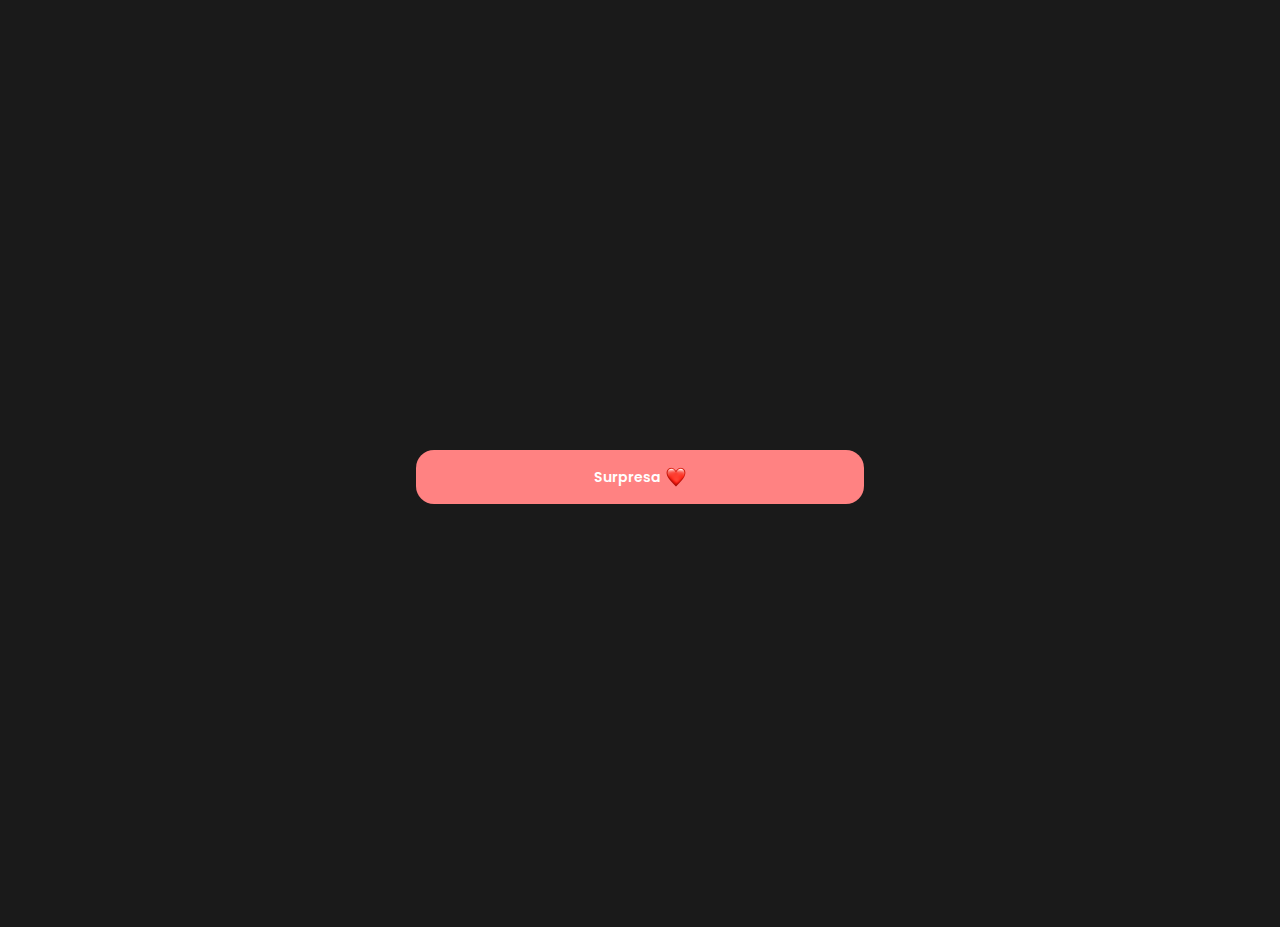
<file: index.html>
<!DOCTYPE html>
<html lang="pt-br">
<head>
    <meta charset="UTF-8" />
    <meta name="viewport" content="width=device-width, initial-scale=1.0" />
    <link rel="shortcut icon" href="img/heart.png" />
    <title>Icaro & Nathaly</title>
    <link
      href="https://cdn.jsdelivr.net/npm/bootstrap@5.3.3/dist/css/bootstrap.min.css"
      rel="stylesheet"
      integrity="sha384-QWTKZyjpPEjISv5WaRU9OFeRpok6YctnYmDr5pNlyT2bRjXh0JMhjY6hW+ALEwIH"
      crossorigin="anonymous"
    />
    <link rel="stylesheet" href="style.css" />
    <script
      src="https://cdn.jsdelivr.net/npm/bootstrap@5.3.3/dist/js/bootstrap.bundle.min.js"
      integrity="sha384-YvpcrYf0tY3lHB60NNkmXc5s9fDVZLESaAA55NDzOxhy9GkcIdslK1eN7N6jIeHz"
      crossorigin="anonymous"
    ></script>
    <script src="script.js" defer></script>
  </head>
<body>
    <div class="surpresa container">
      <a href="home.html" id="button">Surpresa<img src="img/heart.png"></a>
    </div>
</body>
</html>
</file>
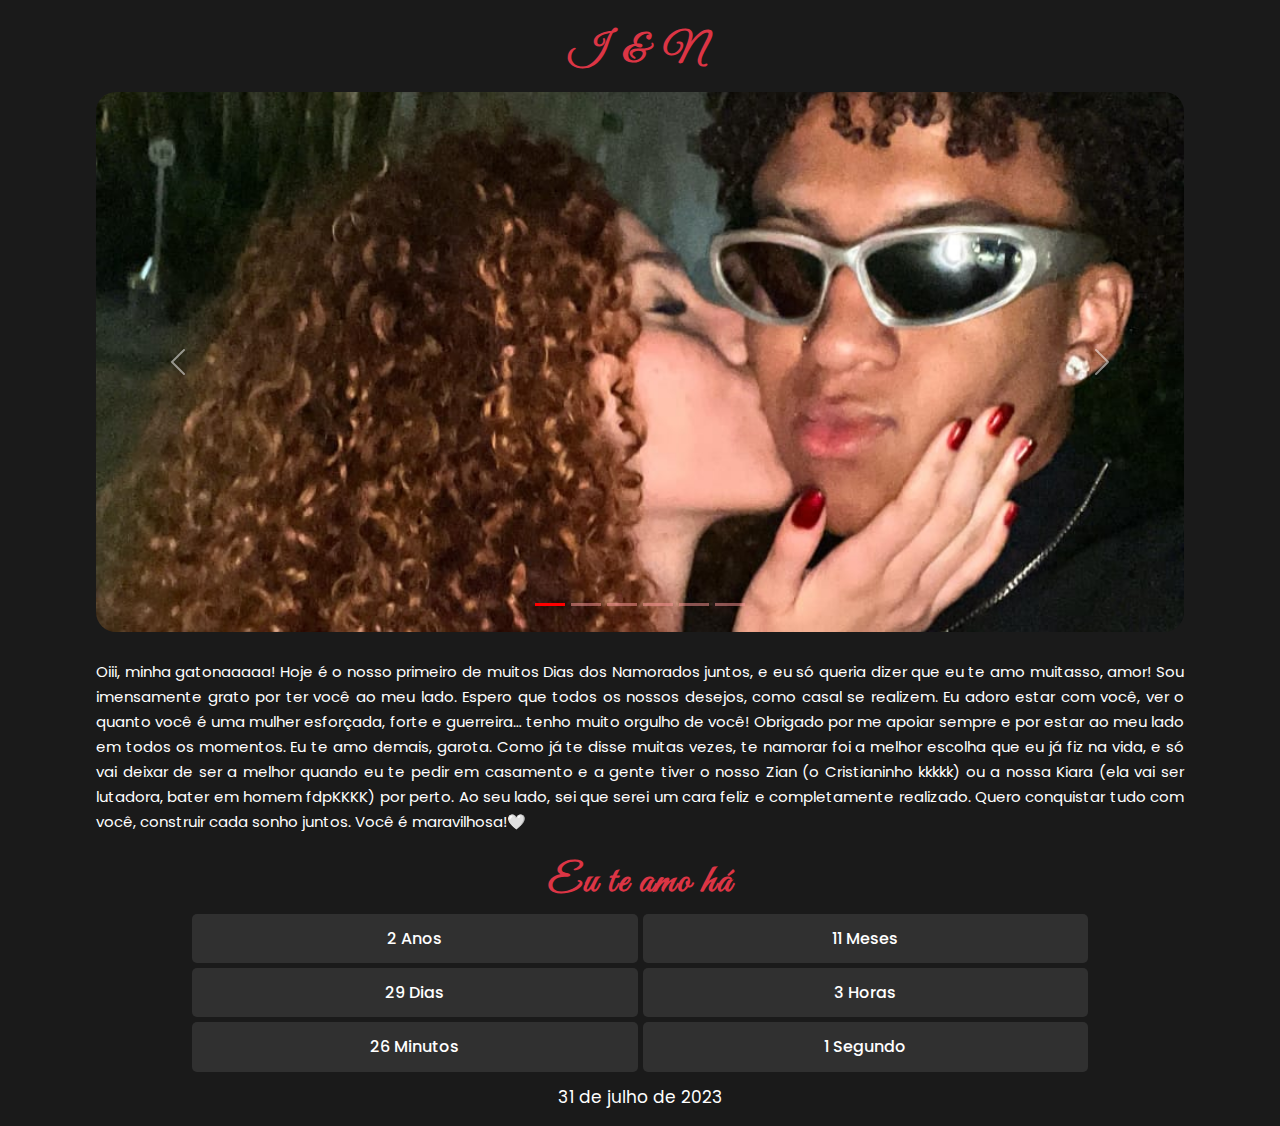
<file: home.html>
<!DOCTYPE html>
<html lang="pt-br">
  <head>
    <meta charset="UTF-8" />
    <meta name="viewport" content="width=device-width, initial-scale=1.0" />
    <link rel="shortcut icon" href="img/heart.png" />
    <title>Icaro & Nathaly</title>
    <link
      href="https://cdn.jsdelivr.net/npm/bootstrap@5.3.3/dist/css/bootstrap.min.css"
      rel="stylesheet"
      integrity="sha384-QWTKZyjpPEjISv5WaRU9OFeRpok6YctnYmDr5pNlyT2bRjXh0JMhjY6hW+ALEwIH"
      crossorigin="anonymous"
    />
    <link rel="stylesheet" href="style.css" />
    <script
      src="https://cdn.jsdelivr.net/npm/bootstrap@5.3.3/dist/js/bootstrap.bundle.min.js"
      integrity="sha384-YvpcrYf0tY3lHB60NNkmXc5s9fDVZLESaAA55NDzOxhy9GkcIdslK1eN7N6jIeHz"
      crossorigin="anonymous"
    ></script>
    <script src="script.js" defer></script>
  </head>

  <body>
    <h1 class="text-center text-danger">I & N</h1>

    <div id="carouselExample" class="carousel slide" data-bs-ride="carousel">
      <div class="carousel-indicators">
        <button
          type="button"
          data-bs-target="#carouselExampleIndicators"
          data-bs-slide-to="0"
          class="active"
          aria-current="true"
          aria-label="Slide 1"
        ></button>
        <button
          type="button"
          data-bs-target="#carouselExampleIndicators"
          data-bs-slide-to="1"
          aria-label="Slide 2"
        ></button>
        <button
          type="button"
          data-bs-target="#carouselExampleIndicators"
          data-bs-slide-to="2"
          aria-label="Slide 3"
        ></button>
        <button
          type="button"
          data-bs-target="#carouselExampleIndicators"
          data-bs-slide-to="3"
          aria-label="Slide 4"
        ></button>
        <button
          type="button"
          data-bs-target="#carouselExampleIndicators"
          data-bs-slide-to="4"
          aria-label="Slide 5"
        ></button>
        <button
          type="button"
          data-bs-target="#carouselExampleIndicators"
          data-bs-slide-to="5"
          aria-label="Slide 6"
        ></button>
      </div>

      <div class="carousel-inner">
        <div class="carousel-item active" data-bs-interval="2000">
          <img src="img/slide1.jpeg" class="d-flex w-100" alt="..." />
        </div>
        <div class="carousel-item" data-bs-interval="2000">
          <img src="img/slide2.jpeg" class="d-flex w-100" alt="..." />
        </div>
        <div class="carousel-item" data-bs-interval="2000">
          <img src="img/slide3.jpeg" class="d-flex w-100" alt="..." />
        </div>
        <div class="carousel-item" data-bs-interval="2000">
          <img src="img/slide4.jpeg" class="d-flex w-100" alt="..." />
        </div>
        <div class="carousel-item" data-bs-interval="2000">
          <img src="img/slide5.jpeg" class="d-flex w-100" alt="..." />
        </div>
        <div class="carousel-item" data-bs-interval="2000">
          <img src="img/slide6.jpeg" class="d-flex w-100" alt="..." />
        </div>
      </div>

      <button
        class="carousel-control-prev"
        type="button"
        data-bs-target="#carouselExample"
        data-bs-slide="prev"
      >
        <span class="carousel-control-prev-icon" aria-hidden="true"></span>
        <span class="visually-hidden">Previous</span>
      </button>

      <button
        class="carousel-control-next"
        type="button"
        data-bs-target="#carouselExample"
        data-bs-slide="next"
      >
        <span class="carousel-control-next-icon" aria-hidden="true"></span>
        <span class="visually-hidden">Next</span>
      </button>
    </div>

    <div class="content">
      <p class="text-justify">
        Oiii, minha gatonaaaaa!
        Hoje é o nosso primeiro de muitos Dias dos Namorados juntos, e eu só queria dizer que eu te amo muitasso, amor!
        Sou imensamente grato por ter você ao meu lado. Espero que todos os nossos desejos, como casal se realizem. Eu adoro estar com você, ver o quanto você é uma mulher esforçada, forte e guerreira… tenho muito orgulho de você!
        Obrigado por me apoiar sempre e por estar ao meu lado em todos os momentos. Eu te amo demais, garota. Como já te disse muitas vezes, te namorar foi a melhor escolha que eu já fiz na vida, e só vai deixar de ser a melhor quando eu te pedir em casamento e a gente tiver o nosso Zian (o Cristianinho kkkkk) ou a nossa Kiara (ela vai ser lutadora, bater em homem fdpKKKK) por perto. Ao seu lado, sei que serei um cara feliz e completamente realizado. Quero conquistar tudo com você, construir cada sonho juntos. 
        Você é maravilhosa!🤍
      </p>
    </div>
    
    <div class="date mt-2">
      <h5 class="text-center mb-2 text-danger">Eu te amo há</h5>

      <div class="row1 d-flex">
        <div class="cards" id="yearCard">
          <h3 id="year"></h3>
        </div>
        <div class="d-flex cards">
          <h3 id="month"></h3>
        </div>
      </div>

      <div class="row2 d-flex">
        <div class="d-flex cards">
          <h3 id="day"></h3>
        </div>
        <div class="d-flex cards">
          <h3 id="hour"></h3>
        </div>
      </div>

      <div class="row3 d-flex">
        <div class="d-flex cards">
          <h3 id="minute"></h3>
        </div>
        <div class="d-flex cards">
          <h3 id="second"></h3>
        </div>
      </div>
      <p class="text-center mt-2" id="start-date"></p>
    </div>
  </body>
</html>
</file>
<file: style.css>
@import url('https://fonts.googleapis.com/css2?family=Beau+Rivage&family=Estonia&family=Fleur+De+Leah&family=Poppins:ital,wght@0,100;0,200;0,300;0,400;0,500;0,600;0,700;0,800;0,900;1,100;1,200;1,300;1,400;1,500;1,600;1,700;1,800;1,900&family=Tangerine:wght@400;700&display=swap');
@import url('https://fonts.googleapis.com/css2?family=Great+Vibes&display=swap');

* {
    margin: 0;
    padding: 0;
    box-sizing: border-box;
}

body {
    display: flex;
    flex-direction: column;
    justify-content: center;
    align-items: center;
    background-color: #1a1a1a;
    color: #fff;
    margin-top: 3vh;
    overflow-x: hidden;
    font-family: 'poppins';
}

.surpresa {
    display: flex;
    justify-content: center;
    align-items: center;
    height: 100vh;
}

#button {
    background-color: #ff8282;
    color: white;
    width: 35vw;
    height: 6vh;
    display: flex;
    justify-content: center;
    align-items: center;
    border-radius: 18px;
    text-decoration: none;
    transition: ease 0.3s;
    gap: 5px;
    animation: heartBeat 2s infinite;
    font-weight: 600;
    font-size: 14px;
}

#button img {
    display: flex;
    width: 20px;
    height: 20px;
}

@keyframes heartBeat {
    0% {
        transform: scale(1);
        box-shadow: rgba(255, 59, 59, 0.646) 0px 5px 15px;
    }
    20% {
        transform: scale(1.2);
        background-color: #e44c4c;
    }
    40% {
        transform: scale(1);
        background-color: #ff5a5a;
        box-shadow: rgba(255, 59, 59, 0.646) 0px 5px 15px;
    }
    60% {
        transform: scale(1.2);
        background-color: #e44c4c;
    }
    80% {
        transform: scale(1);
        box-shadow: rgba(255, 59, 59, 0.646) 0px 5px 15px;
    }

    /* pausa */
    100% {
        transform: scale(1);
        box-shadow: rgba(255, 59, 59, 0.646) 0px 5px 15px;
    }
}

h1 {
    font-family: 'Great Vibes', cursive;
    font-size: 40px;
    letter-spacing: 5px;
    font-weight: 600;
}

.carousel {
    display: flex;
    justify-content: center;
    align-items: center;
    width: 85vw;
    height: auto;
    margin-block: 1vh;
}

.carousel-item img {
    object-fit: cover;
    height: 60vh;
    width: 100%;
    border-radius: 20px;
}

.carousel-indicators [data-bs-target] {
    background-color: #ff9999;
}

.carousel-indicators .active {
    background-color: red;
}

.content {
    margin-top: 2vh;
    width: 85vw;
    line-height: 25px;
}

.text-justify {
    text-align: justify;
    font-size: 15px;
}

.date {
    display: flex;
    flex-direction: column;
    width: 70vw;
    height: auto;
}

.date h5 {
    font-size: 40px;
    font-family: 'Great Vibes', cursive;
    letter-spacing: 2px;
    font-weight: 600;
}

.date h3 {
    display: flex;
    font-size: 16px;
    justify-content: center;
    align-items: center;
    margin: 0;
    width: 100%;
}

.row1,
.row2,
.row3 {
    display: flex;
    gap: 5px;
    width: 100%;
    justify-content: space-between;
    margin-bottom: 5px;
}

.date p {
    font-size: 17px;
}

.cards {
    background-color: rgb(48, 48, 48);
    border-radius: 5px;
    font-weight: bold;
    width: 100%;
    height: 100%;
    padding: 15px 10px;
    display: flex;
    text-align: center;
    justify-content: center;
    align-items: center;
    gap: 5px;
    transition: ease 0.3s;
}

.cards:hover{
    transform: scale(1.005);
}

#yearCard {
    display: none;
}
</file>
